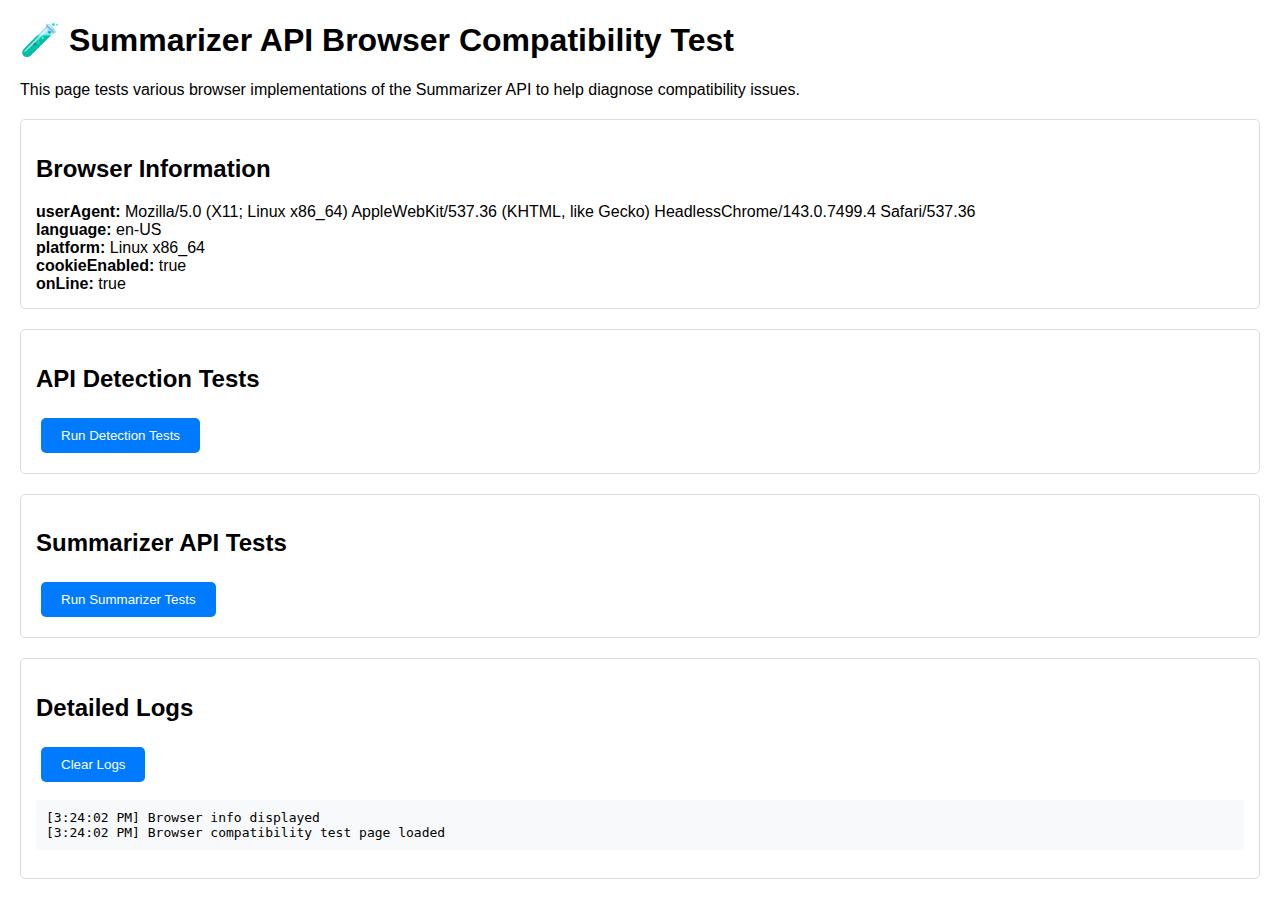
<file: test_browser_compatibility.html>
<!DOCTYPE html>
<html lang="en">
<head>
    <meta charset="UTF-8">
    <meta name="viewport" content="width=device-width, initial-scale=1.0">
    <title>Summarizer API Browser Compatibility Test</title>
    <style>
        body { font-family: Arial, sans-serif; margin: 20px; }
        .test-result { padding: 10px; margin: 10px 0; border-radius: 5px; }
        .success { background-color: #d4edda; border: 1px solid #c3e6cb; color: #155724; }
        .warning { background-color: #fff3cd; border: 1px solid #ffeaa7; color: #856404; }
        .error { background-color: #f8d7da; border: 1px solid #f5c6cb; color: #721c24; }
        .info { background-color: #d1ecf1; border: 1px solid #bee5eb; color: #0c5460; }
        pre { background-color: #f8f9fa; padding: 10px; border-radius: 3px; overflow-x: auto; }
        button { padding: 10px 20px; margin: 5px; background-color: #007bff; color: white; border: none; border-radius: 5px; cursor: pointer; }
        button:hover { background-color: #0056b3; }
        .section { margin: 20px 0; border: 1px solid #ddd; padding: 15px; border-radius: 5px; }
    </style>
</head>
<body>
    <h1>🧪 Summarizer API Browser Compatibility Test</h1>
    <p>This page tests various browser implementations of the Summarizer API to help diagnose compatibility issues.</p>
    
    <div class="section">
        <h2>Browser Information</h2>
        <div id="browser-info"></div>
    </div>

    <div class="section">
        <h2>API Detection Tests</h2>
        <button onclick="runDetectionTests()">Run Detection Tests</button>
        <div id="detection-results"></div>
    </div>

    <div class="section">
        <h2>Summarizer API Tests</h2>
        <button onclick="runSummarizerTests()">Run Summarizer Tests</button>
        <div id="summarizer-results"></div>
    </div>

    <div class="section">
        <h2>Detailed Logs</h2>
        <button onclick="clearLogs()">Clear Logs</button>
        <pre id="detailed-logs"></pre>
    </div>

    <script>
        let logs = [];

        function log(message, type = 'info') {
            const timestamp = new Date().toLocaleTimeString();
            const logEntry = `[${timestamp}] ${message}`;
            logs.push(logEntry);
            console.log(logEntry);
            updateLogs();
        }

        function updateLogs() {
            document.getElementById('detailed-logs').textContent = logs.join('\n');
        }

        function clearLogs() {
            logs = [];
            updateLogs();
        }

        function addResult(containerId, message, type = 'info') {
            const container = document.getElementById(containerId);
            const div = document.createElement('div');
            div.className = `test-result ${type}`;
            div.innerHTML = message;
            container.appendChild(div);
        }

        function showBrowserInfo() {
            const info = {
                userAgent: navigator.userAgent,
                language: navigator.language,
                platform: navigator.platform,
                cookieEnabled: navigator.cookieEnabled,
                onLine: navigator.onLine
            };

            const infoHtml = Object.entries(info)
                .map(([key, value]) => `<strong>${key}:</strong> ${value}`)
                .join('<br>');

            document.getElementById('browser-info').innerHTML = infoHtml;
            log('Browser info displayed');
        }

        async function runDetectionTests() {
            const container = document.getElementById('detection-results');
            container.innerHTML = '';
            log('Starting API detection tests...');

            // Test 1: Global Summarizer API (latest spec)
            try {
                if (typeof Summarizer !== 'undefined') {
                    addResult('detection-results', '✅ Global Summarizer object found', 'success');
                    log('✅ Global Summarizer object detected');

                    if (typeof Summarizer.availability === 'function') {
                        try {
                            const availability = await Summarizer.availability();
                            addResult('detection-results', `📊 Summarizer.availability(): ${availability}`, 'info');
                            log(`Summarizer availability: ${availability}`);
                        } catch (e) {
                            addResult('detection-results', `❌ Summarizer.availability() failed: ${e.message}`, 'error');
                            log(`Summarizer.availability() error: ${e.message}`);
                        }
                    } else {
                        addResult('detection-results', '⚠️ Summarizer.availability() method not found', 'warning');
                        log('Summarizer.availability() method missing');
                    }

                    if (typeof Summarizer.create === 'function') {
                        addResult('detection-results', '✅ Summarizer.create() method found', 'success');
                        log('✅ Summarizer.create() method detected');
                    } else {
                        addResult('detection-results', '❌ Summarizer.create() method not found', 'error');
                        log('❌ Summarizer.create() method missing');
                    }
                } else {
                    addResult('detection-results', '❌ Global Summarizer object not found', 'error');
                    log('❌ Global Summarizer object not detected');
                }
            } catch (e) {
                addResult('detection-results', `❌ Error testing global Summarizer: ${e.message}`, 'error');
                log(`Error testing global Summarizer: ${e.message}`);
            }

            // Test 2: window.ai.summarizer (legacy experimental API)
            try {
                if ('ai' in window) {
                    addResult('detection-results', '✅ window.ai object found', 'success');
                    log('✅ window.ai object detected');

                    if ('summarizer' in window.ai) {
                        addResult('detection-results', '✅ window.ai.summarizer found', 'success');
                        log('✅ window.ai.summarizer detected');

                        if (typeof window.ai.summarizer.capabilities === 'function') {
                            try {
                                const capabilities = await window.ai.summarizer.capabilities();
                                addResult('detection-results', `📊 Legacy capabilities: ${JSON.stringify(capabilities)}`, 'info');
                                log(`Legacy API capabilities: ${JSON.stringify(capabilities)}`);
                            } catch (e) {
                                addResult('detection-results', `❌ Legacy capabilities() failed: ${e.message}`, 'error');
                                log(`Legacy capabilities() error: ${e.message}`);
                            }
                        }

                        if (typeof window.ai.summarizer.create === 'function') {
                            addResult('detection-results', '✅ Legacy create() method found', 'success');
                            log('✅ Legacy create() method detected');
                        }
                    } else {
                        addResult('detection-results', '❌ window.ai.summarizer not found', 'error');
                        log('❌ window.ai.summarizer not detected');
                    }
                } else {
                    addResult('detection-results', '❌ window.ai object not found', 'error');
                    log('❌ window.ai object not detected');
                }
            } catch (e) {
                addResult('detection-results', `❌ Error testing window.ai: ${e.message}`, 'error');
                log(`Error testing window.ai: ${e.message}`);
            }

            // Test 3: Other possible API locations
            const otherPaths = [
                'window.AI',
                'window.webkitAI',
                'window.mozAI',
                'window.summarization',
                'navigator.ai'
            ];

            for (const path of otherPaths) {
                try {
                    const obj = eval(path);
                    if (obj) {
                        addResult('detection-results', `✅ Found: ${path}`, 'info');
                        log(`✅ Detected: ${path}`);
                    }
                } catch (e) {
                    // Expected for most paths
                }
            }

            log('API detection tests completed');
        }

        async function runSummarizerTests() {
            const container = document.getElementById('summarizer-results');
            container.innerHTML = '';
            log('Starting Summarizer functionality tests...');

            const testText = "This is a test article for the browser's summarization API. The text contains multiple sentences to provide enough content for meaningful summarization. The API should be able to process this text and generate a concise summary that captures the main points.";

            // Test 1: Global Summarizer API
            try {
                if (typeof Summarizer !== 'undefined') {
                    log('Testing global Summarizer API...');
                    addResult('summarizer-results', '🧪 Testing global Summarizer API...', 'info');

                    const summarizer = await Summarizer.create({
                        sharedContext: "Test summarization for browser compatibility",
                        type: "tl;dr",
                        length: "short",
                        format: "plain-text"
                    });

                    log('Summarizer instance created successfully');
                    addResult('summarizer-results', '✅ Summarizer instance created', 'success');

                    const summary = await summarizer.summarize(testText);
                    log(`Summary generated: ${summary}`);
                    addResult('summarizer-results', `✅ Summary generated (${summary.length} chars): "${summary}"`, 'success');

                    if (summarizer.destroy) {
                        summarizer.destroy();
                        log('Summarizer instance destroyed');
                    }
                }
            } catch (e) {
                addResult('summarizer-results', `❌ Global Summarizer test failed: ${e.message}`, 'error');
                log(`Global Summarizer test error: ${e.message}`);
            }

            // Test 2: Legacy API
            try {
                if ('ai' in window && 'summarizer' in window.ai) {
                    log('Testing legacy window.ai.summarizer API...');
                    addResult('summarizer-results', '🧪 Testing legacy window.ai.summarizer API...', 'info');

                    const summarizer = await window.ai.summarizer.create({
                        type: 'key-points',
                        format: 'plain-text',
                        length: 'short'
                    });

                    log('Legacy summarizer instance created successfully');
                    addResult('summarizer-results', '✅ Legacy summarizer instance created', 'success');

                    const summary = await summarizer.summarize(testText);
                    log(`Legacy summary generated: ${summary}`);
                    addResult('summarizer-results', `✅ Legacy summary generated (${summary.length} chars): "${summary}"`, 'success');

                    if (summarizer.destroy) {
                        summarizer.destroy();
                        log('Legacy summarizer instance destroyed');
                    }
                }
            } catch (e) {
                addResult('summarizer-results', `❌ Legacy Summarizer test failed: ${e.message}`, 'error');
                log(`Legacy Summarizer test error: ${e.message}`);
            }

            log('Summarizer functionality tests completed');
        }

        // Initialize page
        document.addEventListener('DOMContentLoaded', function() {
            showBrowserInfo();
            log('Browser compatibility test page loaded');
        });
    </script>
</body>
</html>
</file>
